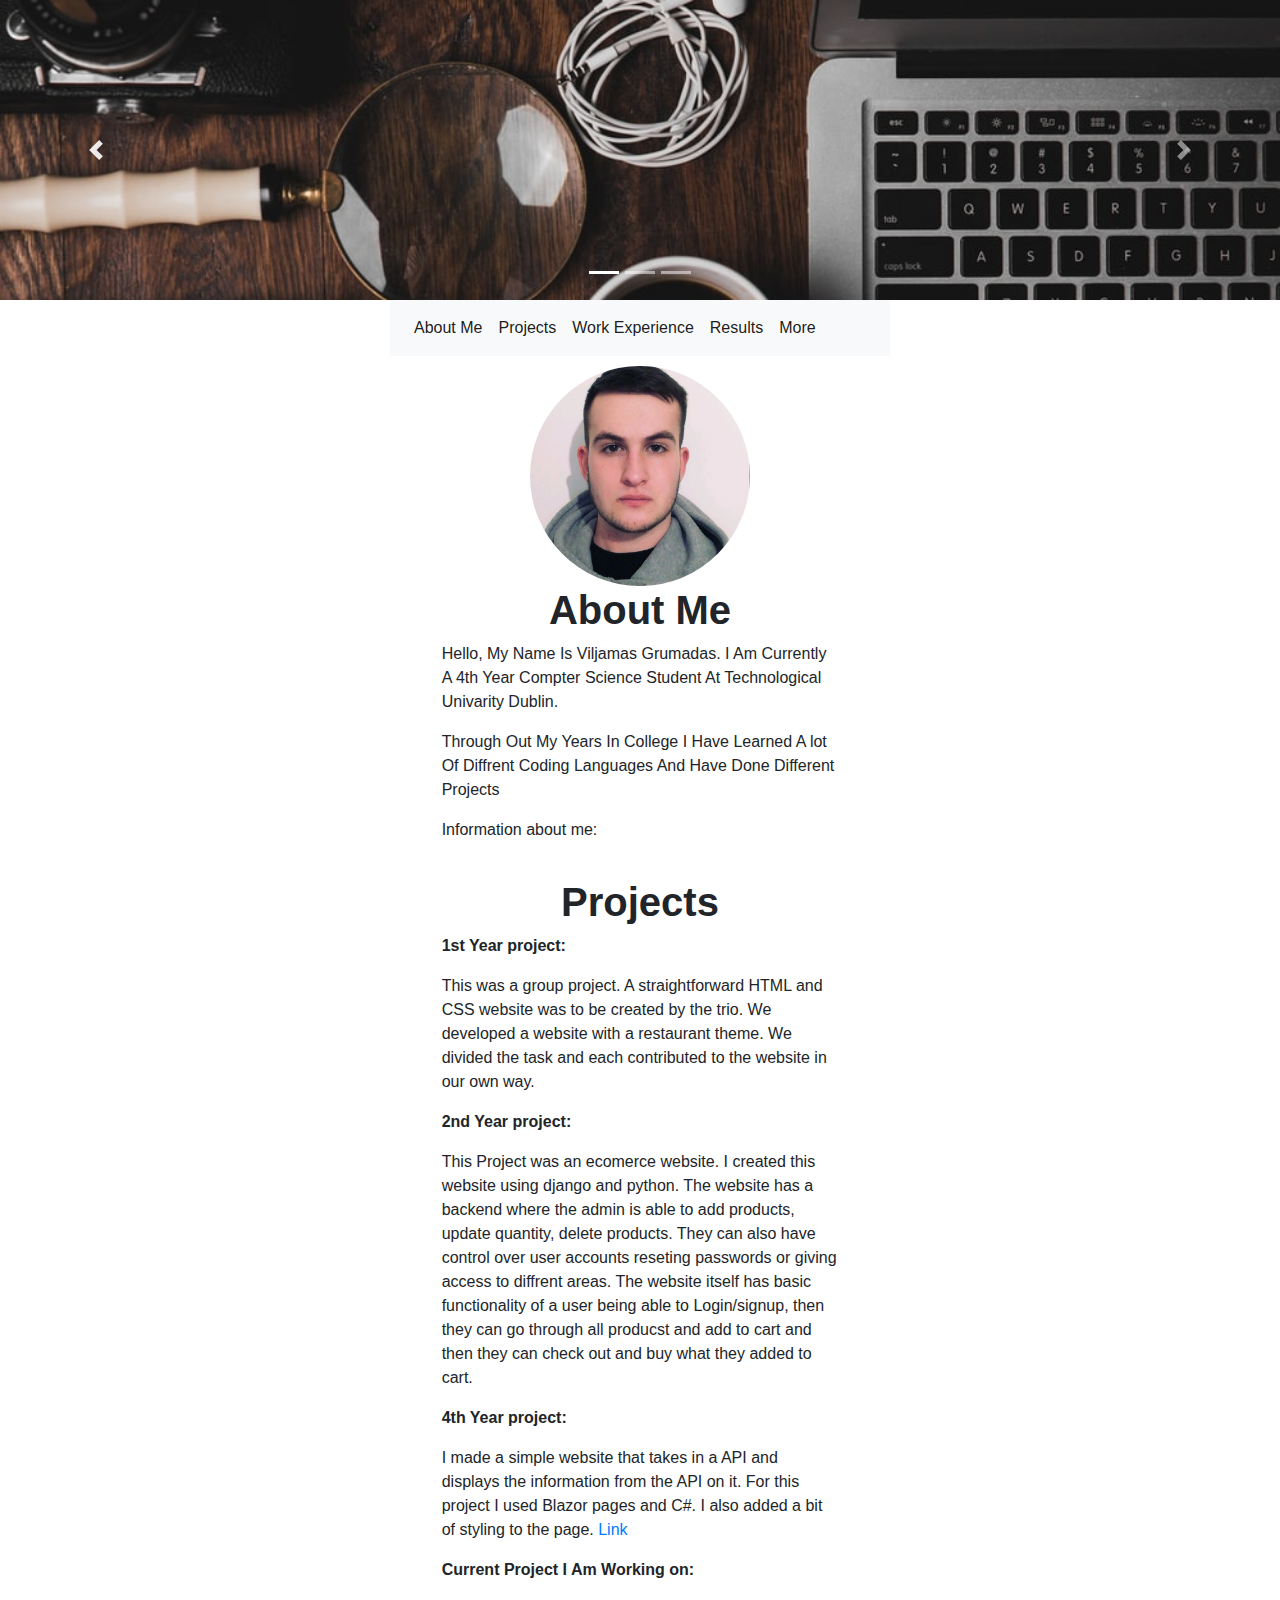
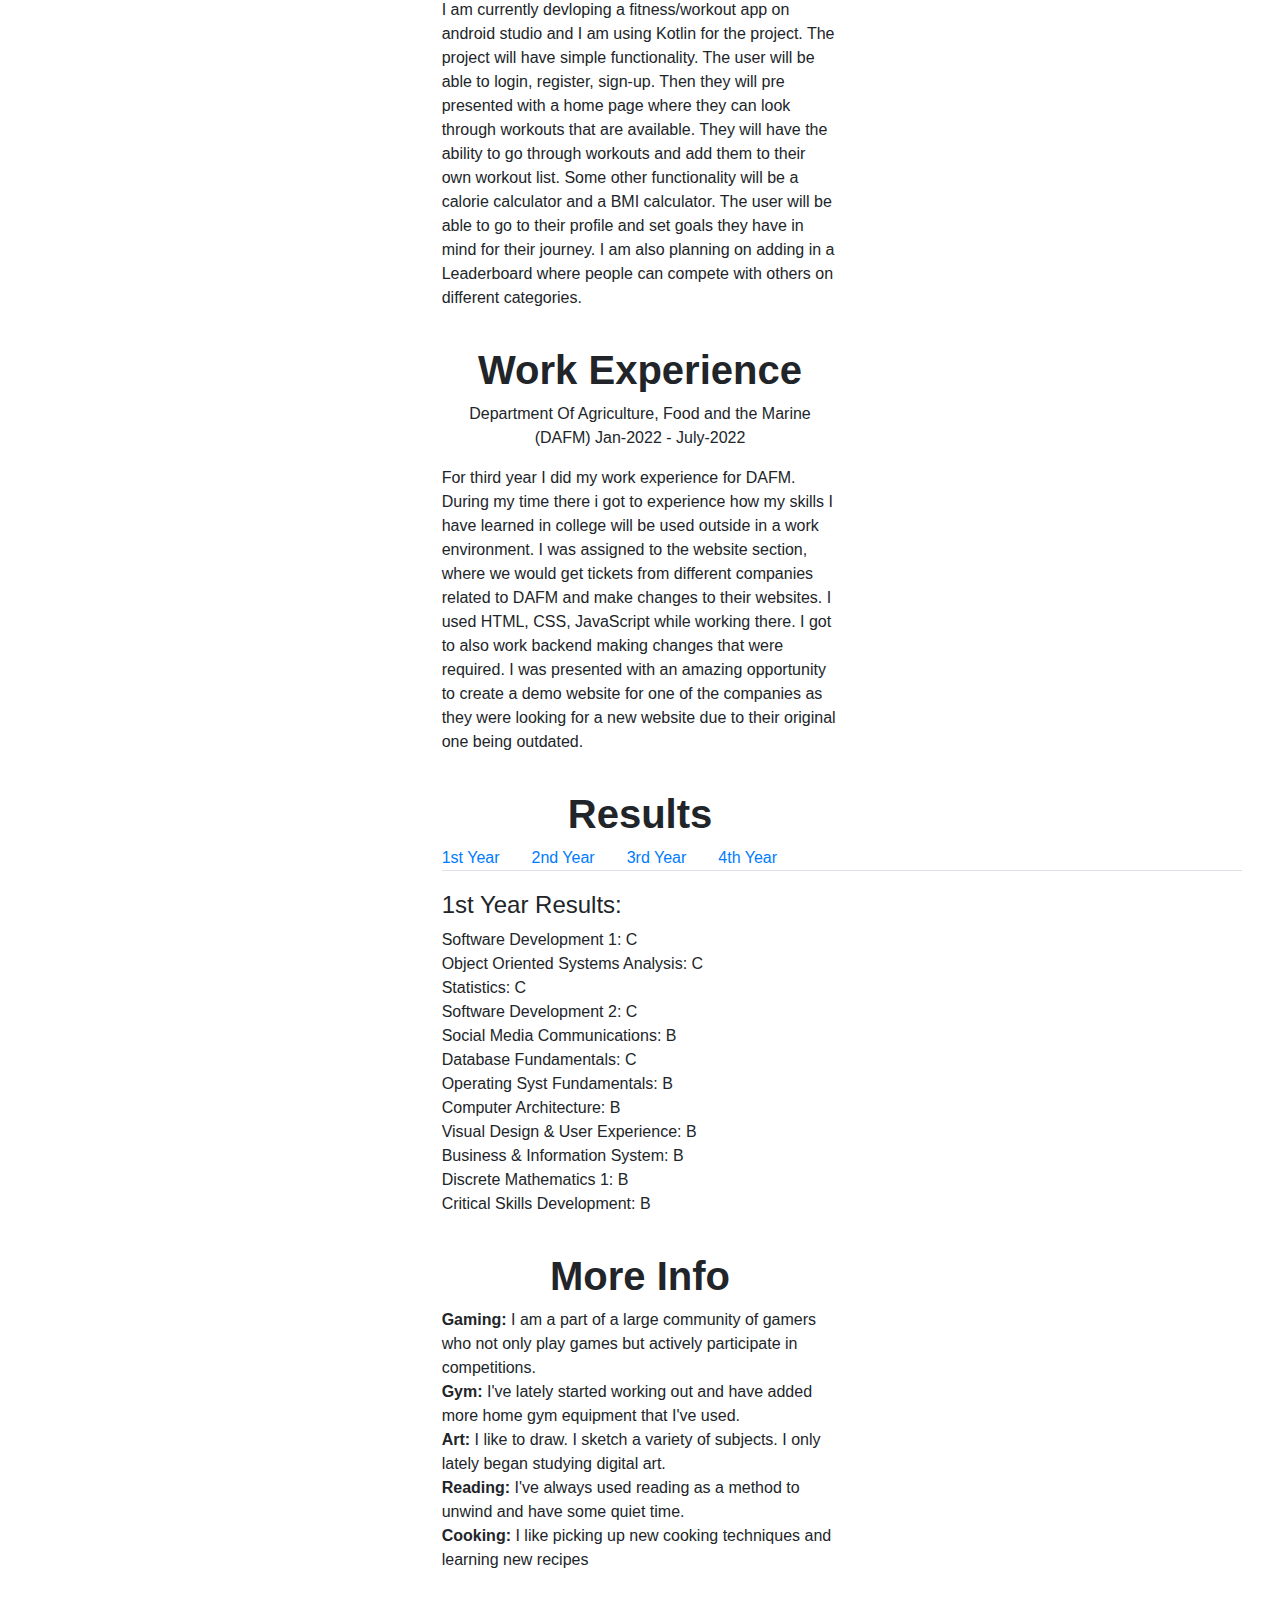
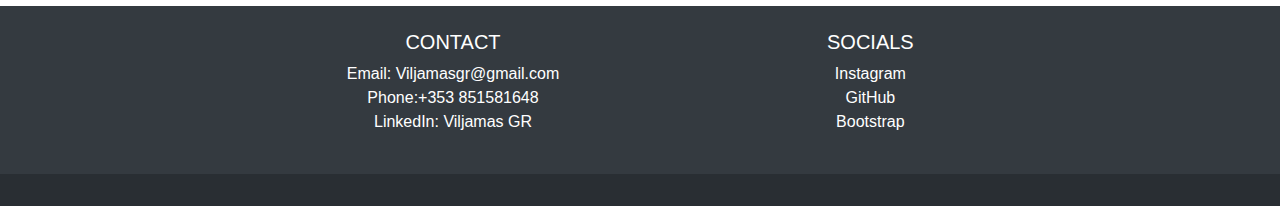
<file: index.html>
<!DOCTYPE html>
<html lang="en">
<head>
    <meta charset="UTF-8">
    <meta http-equiv="X-UA-Compatible" content="IE=edge">
    <meta name="viewport" content="width=device-width, initial-scale=1.0">
    <link rel="stylesheet" href="style.css">
    <link rel="stylesheet" href="https://cdn.jsdelivr.net/npm/bootstrap@4.3.1/dist/css/bootstrap.min.css" integrity="sha384-ggOyR0iXCbMQv3Xipma34MD+dH/1fQ784/j6cY/iJTQUOhcWr7x9JvoRxT2MZw1T" crossorigin="anonymous">
    <link rel="stylesheet" href="https://cdn.jsdelivr.net/npm/bootstrap-icons@1.5.0/font/bootstrap-icons.css" />
    <title>Portfolio</title>
</head>
<body>

  <!-- -------------------------------- Start Carousel -------------------------------- -->

    <div id="carouselIndicators" class="carousel slide" data-ride="carousel">
        <ol class="carousel-indicators">
          <li data-target="#carouselIndicators" data-slide-to="0" class="active"></li>
          <li data-target="#carouselIndicators" data-slide-to="1"></li>
          <li data-target="#carouselIndicators" data-slide-to="2"></li>
        </ol>
        <div class="carousel-inner">
          <div class="carousel-item active">
            <img class="d-block w-100 h-50" src="images/image1.jpg" alt="First slide">
          </div>
          <div class="carousel-item">
            <img class="d-block w-100 h-50" src="images/image2.jpg" alt="Second slide">
          </div>
          <div class="carousel-item">
            <img class="d-block w-100 h-50" src="images/image3.png" alt="Third slide">
          </div>
        </div>
        <a class="carousel-control-prev" href="#carouselIndicators" role="button" data-slide="prev">
          <span class="carousel-control-prev-icon"></span>
          <span class="sr-only">Previous</span>
        </a>
        <a class="carousel-control-next" href="#carouselIndicators" role="button" data-slide="next">
          <span class="carousel-control-next-icon"></span>
          <span class="sr-only">Next</span>
        </a>
    </div>

    <!-- -------------------------------- End Carousel -------------------------------- -->
    <!-- -------------------------------- Start Nav Bar -------------------------------- -->

    <nav class="navbar navbar-expand-lg navbar-light bg-light">
      <button class="navbar-toggler" type="button" data-toggle="collapse" data-target="#navbarNav" aria-controls="navbarNav" aria-expanded="false" aria-label="Toggle navigation">
        <span class="navbar-toggler-icon"></span>
      </button>
      <div class="collapse navbar-collapse" id="navbarNav">
        <ul class="navbar-nav">
          <li class="nav-item ">
            <a class="nav-link active" href="#aboutme">About Me</a>
          </li>
          <li class="nav-item">
            <a class="nav-link active" href="#projects">Projects</a>
          </li>
          <li class="nav-item">
            <a class="nav-link active" href="#WorkExpierience">Work Experience</a>
          </li>
          <li class="nav-item active">
            <a class="nav-link" href="#results">Results</a>
          </li>
          <li class="nav-item active">
            <a class="nav-link" href="#moreinfo">More</a>
          </li>
        </ul>
      </div>
    </nav>

    <!-- -------------------------------- End Nav Bar -------------------------------- -->
    <!-- -------------------------------- Start Main Body -------------------------------- -->

    <div class="col-md-4 aboutme" id="aboutme">
      <img class="pfp center" src="images/pfp.jpg">
        <h1 class="Title1 font-weight-bold text-center">About Me</h1>
        <p>Hello, My Name Is Viljamas Grumadas. I Am Currently A 4th Year 
            Compter Science Student At Technological Univarity Dublin.</p>
        <p>Through Out My Years In College I Have Learned A lot Of Diffrent Coding 
            Languages And Have Done Different Projects</p>
            <p>Information about me:</p>
    </div>
    <div class="col-md-4 projects" id="projects">
        <h1 class="Title1 font-weight-bold text-center">Projects</h1>
        <p class="font-weight-bold">1st Year project:</p>
        <p>This was a group project. A straightforward HTML and CSS website was to be created by the trio. 
          We developed a website with a restaurant theme. We divided the task and each contributed to the website in our own way.
        </p>
        <p class="font-weight-bold">2nd Year project:</p>
        <p>This Project was an ecomerce website. I created this website using django and python. The website has a backend where the admin is able to 
          add products, update quantity, delete products. They can also have control over user accounts reseting passwords or giving access to diffrent areas.
          The website itself has basic functionality of a user being able to Login/signup, then they can go through all producst and add to cart and then they can check out and buy what they added to cart.
        </p>
        <p class="font-weight-bold">4th Year project:</p>
        <p>I made a simple website that takes in a API and displays the information from the API on it. For this project
          I used Blazor pages and C#. I also added a bit of styling to the page. <a href="https://purple-ground-0ee608603.2.azurestaticapps.net/">Link</a>
        </p>
          <p class="font-weight-bold">Current Project I Am Working on:</p>
        <p>I am currently devloping a fitness/workout app on android studio and I am using Kotlin for the project. The project will have
          simple functionality. The user will be able to login, register, sign-up. Then they will pre presented with a home page where
          they can look through workouts that are available. They will have the ability to go through workouts and add them to their
          own workout list. Some other functionality will be a calorie calculator and a BMI calculator. The user will be able to go to their profile and 
          set goals they have in mind for their journey. I am also planning on adding in a Leaderboard where people can compete with others
          on different categories.
        </p>
    </div>
    <div class="col-md-4 WorkExpierience" id="WorkExpierience">
        <h1 class="Title1 font-weight-bold text-center">Work Experience</h1>
        <p class="text-center"> Department Of Agriculture, Food and the Marine (DAFM) Jan-2022 - July-2022</p>
        <p>For third year I did my work experience for DAFM. During my time there i got to experience how my skills I have learned in college will be used outside
          in a work environment. I was assigned to the website section, where we would get tickets from different companies related to DAFM and make changes to
          their websites. I used HTML, CSS, JavaScript while working there. I got to also work backend making changes that were required. I was presented with
          an amazing opportunity to create a demo website for one of the companies as they were looking for a new website due to their original one being outdated.
        </p>
    </div>
    <div class="col-md-4 Results" id="results">
      <h1 class="Title1 font-weight-bold text-center">Results</h1>
      <div class="panel panel-default" style="width: 800px;">
        <div id="Tabs" role="tabpanel">
            <ul class="nav nav-tabs center" role="tablist">
                <li class="active"><a href="#1sty" role="tab" data-toggle="tab" style="margin: 0 2em 5em 0;">1st Year</a></li>
                <li><a href="#2ndy" role="tab" data-toggle="tab" style="margin: 0 2em 5em 0;">2nd Year</a></li>
                <li><a href="#3rdy" role="tab" data-toggle="tab" style="margin: 0 2em 5em 0;">3rd Year</a></li>
                <li><a href="#4thy" role="tab" data-toggle="tab" style="margin: 0 2em 5em 0;">4th Year</a></li>
            </ul>
            <div class="tab-content" style="padding-top: 20px">
                <div role="tabpanel" class="tab-pane active" id="1sty">
                  <h4>1st Year Results:</h4>
                  <ul>
                    <li>Software Development 1: C</li>
                    <li>Object Oriented Systems Analysis: C</li>
                    <li>Statistics: C</li>
                    <li>Software Development 2: C</li>
                    <li>Social Media Communications: B</li>
                    <li>Database Fundamentals: C</li>
                    <li>Operating Syst Fundamentals: B</li>
                    <li>Computer Architecture: B</li>
                    <li>Visual Design & User Experience: B</li>
                    <li>Business & Information System: B</li>
                    <li>Discrete Mathematics 1: B</li>
                    <li>Critical Skills Development: B</li>
                  </ul>
                </div>
                <div role="tabpanel" class="tab-pane" id="2ndy">
                  <h4>2nd Year Results:</h4>
                  <ul>
                    <li>Software Development 4: B</li>
                    <li>Project: B-</li>
                    <li>Routing & Switching Essentials: C</li>
                    <li>Management Science: B</li>
                    <li>Database Admin & Analysis: C</li>
                    <li>Information Security: C+</li>
                    <li>Software Development 3: B+</li>
                    <li>Software Qual Ass & Testing: C</li>
                    <li>Network Fundementals: B</li>
                    <li>Adv Database Technologies: C</li>
                    <li>Discrete Mathematics 2: B</li>
                    <li>Client side Web Development: B</li>
                  </ul>
                </div>
                <div role="tabpanel" class="tab-pane" id="3rdy">
                  <h4>3rd Year Results:</h4>
                  <ul>
                    <li>EXPERIENTAL LEARNING: Pass</li>
                    <li>Server-side Web Development: C</li>
                    <li>Operating Systems: C</li>
                    <li>Cloud Service & Distrib Comp: C</li>
                    <li>Big Data Technologies: C</li>
                    <li>Data Structures & Algorithms: C</li>
                    <li>Data Analysis: C</li>
                  </ul>
               </div>
               <div role="tabpanel" class="tab-pane" id="4thy">
                <h4>4th Year Results:</h4>
             </div>
            </div>
        </div>
    </div>
  </div>
  <div class="col-md-4 moreinfo" id="moreinfo">
        <h1 class="Title1 font-weight-bold text-center">More Info</h1>
        <ul>
          <li><a class="font-weight-bold">Gaming: </a>I am a part of a large community of gamers who not only play games but actively participate in competitions.</li>
          <li><a class="font-weight-bold">Gym: </a>I've lately started working out and have added more home gym equipment that I've used.</li>
          <li><a class="font-weight-bold">Art: </a>I like to draw. I sketch a variety of subjects. I only lately began studying digital art.</li>
          <li><a class="font-weight-bold">Reading: </a>I've always used reading as a method to unwind and have some quiet time.</li>
          <li><a class="font-weight-bold">Cooking: </a>I like picking up new cooking techniques and learning new recipes</li>
        </ul>
  </div>
<div>
    <h1></h1>
</div>

<!-- -------------------------------- End Main Body -------------------------------- -->

<!-- -------------------------------- Start Footer -------------------------------- -->

<footer class="bg-dark text-center text-white">
    <div class="container p-4">
      <section class="footerbottom">
        <div class="row center">
          <div class="col-md-8">
            <h5 class="text-uppercase">Contact</h5>
            <ul>
              <li>
                <a class="text-white">Email: Viljamasgr@gmail.com</a>
              </li>
              <li>
                <a class="text-white">Phone:+353 851581648</a>
              </li>
              <li>
                <a class="text-white" href="https://www.linkedin.com/in/viljamas-grumadas-78b7621a2/">LinkedIn: Viljamas GR</a>
              </li>
            </ul>
          </div>
          <div class="">
            <h5 class="text-uppercase">Socials</h5>
            <ul>
              <li>
                <a href="https://www.instagram.com/william.019/" class="text-white">Instagram</a>
              </li>
              <li>
                <a href="https://github.com/Viljamasgr" class="text-white">GitHub</a>
              </li>
              <li><a href="bootstrap.html" class="text-white">Bootstrap</a></li>
            </ul>
          </div>
        </div>
      </section>
    </div>
    <div class="text-center p-3" style="background-color: rgba(0, 0, 0, 0.2);">
    </div>
  </footer>

  <!-- -------------------------------- End Footer -------------------------------- -->

    <script type="text/javascript" src="http://ajax.googleapis.com/ajax/libs/jquery/1.9.1/jquery.min.js"></script>
    <script type="text/javascript" src="http://maxcdn.bootstrapcdn.com/bootstrap/3.3.2/js/bootstrap.min.js"></script>
    <script src="https://code.jquery.com/jquery-3.3.1.slim.min.js" integrity="sha384-q8i/X+965DzO0rT7abK41JStQIAqVgRVzpbzo5smXKp4YfRvH+8abtTE1Pi6jizo" crossorigin="anonymous"></script>
    <script src="https://cdn.jsdelivr.net/npm/popper.js@1.14.7/dist/umd/popper.min.js" integrity="sha384-UO2eT0CpHqdSJQ6hJty5KVphtPhzWj9WO1clHTMGa3JDZwrnQq4sF86dIHNDz0W1" crossorigin="anonymous"></script>
    <script src="https://cdn.jsdelivr.net/npm/bootstrap@4.3.1/dist/js/bootstrap.min.js" integrity="sha384-JjSmVgyd0p3pXB1rRibZUAYoIIy6OrQ6VrjIEaFf/nJGzIxFDsf4x0xIM+B07jRM" crossorigin="anonymous"></script>
</body>
</html>
</file>
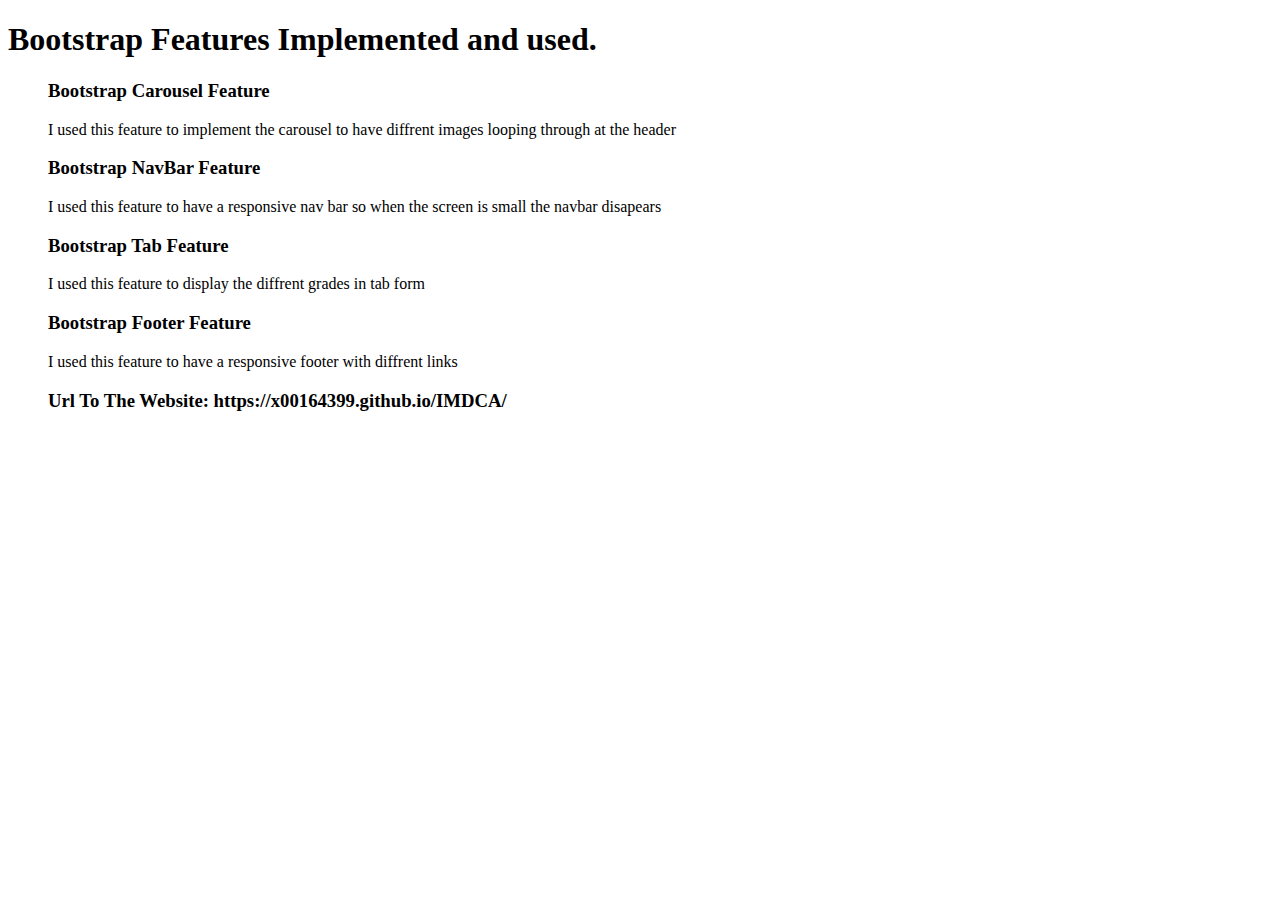
<file: bootstrap.html>
<!DOCTYPE html>
<html lang="en">
<head>
    <meta charset="UTF-8">
    <meta http-equiv="X-UA-Compatible" content="IE=edge">
    <meta name="viewport" content="width=device-width, initial-scale=1.0">
    <title>Bootstrap</title>
</head>
<body>
    <h1>Bootstrap Features Implemented and used.</h1>
    <ul>
        <h3>Bootstrap Carousel Feature</h3>
        <p>I used this feature to implement the carousel to have diffrent images looping through at the header</p>
        <h3>Bootstrap NavBar Feature</h3>
        <p>I used this feature to have a responsive nav bar so when the screen is small the navbar disapears</p>
        <h3>Bootstrap Tab Feature</h3>
        <p>I used this feature to display the diffrent grades in tab form</p>
        <h3>Bootstrap Footer Feature</h3>
        <p>I used this feature to have a responsive footer with diffrent links</p>
        <h3>Url To The Website: https://x00164399.github.io/IMDCA/</h3>
    </ul>
</body>
</html>
</file>
<file: style.css>
.carousel-inner {
    position: absolute;
    max-height: 300px;
}
.carousel-item{
    object-fit: cover;
    object-position: center;
    position: absolute;
}

.carousel-indicators img {
    position: relative;
}

.aboutme{
    margin: auto;
    width: 60%;
    padding: 10px;
}

.title1{
    text-align: center;
}
.pfp{
    width: 220px;
    height: 220px;
    object-fit: cover;
    border-radius: 50%;
    display: block;
    margin-left: auto;
    margin-right: auto;
}

.projects{
    margin: auto;
    width: 60%;
    padding: 10px;
}

.WorkExpierience{
    margin: auto;
    width: 60%;
    padding: 10px;
}
.navbar{
    background-color: #CCCCCC;
	  overflow: hidden;
	  width: 500px;
	  margin: auto;
}
html{scroll-behavior:smooth}

.Results{
    margin: auto;
    width: 60%;
    padding: 10px;
}
ul {
    list-style-type: none;
    margin: 0;
    padding: 0;
  }

.moreinfo{
    margin: auto;
    width: 60%;
    padding: 10px;
}
</file>
